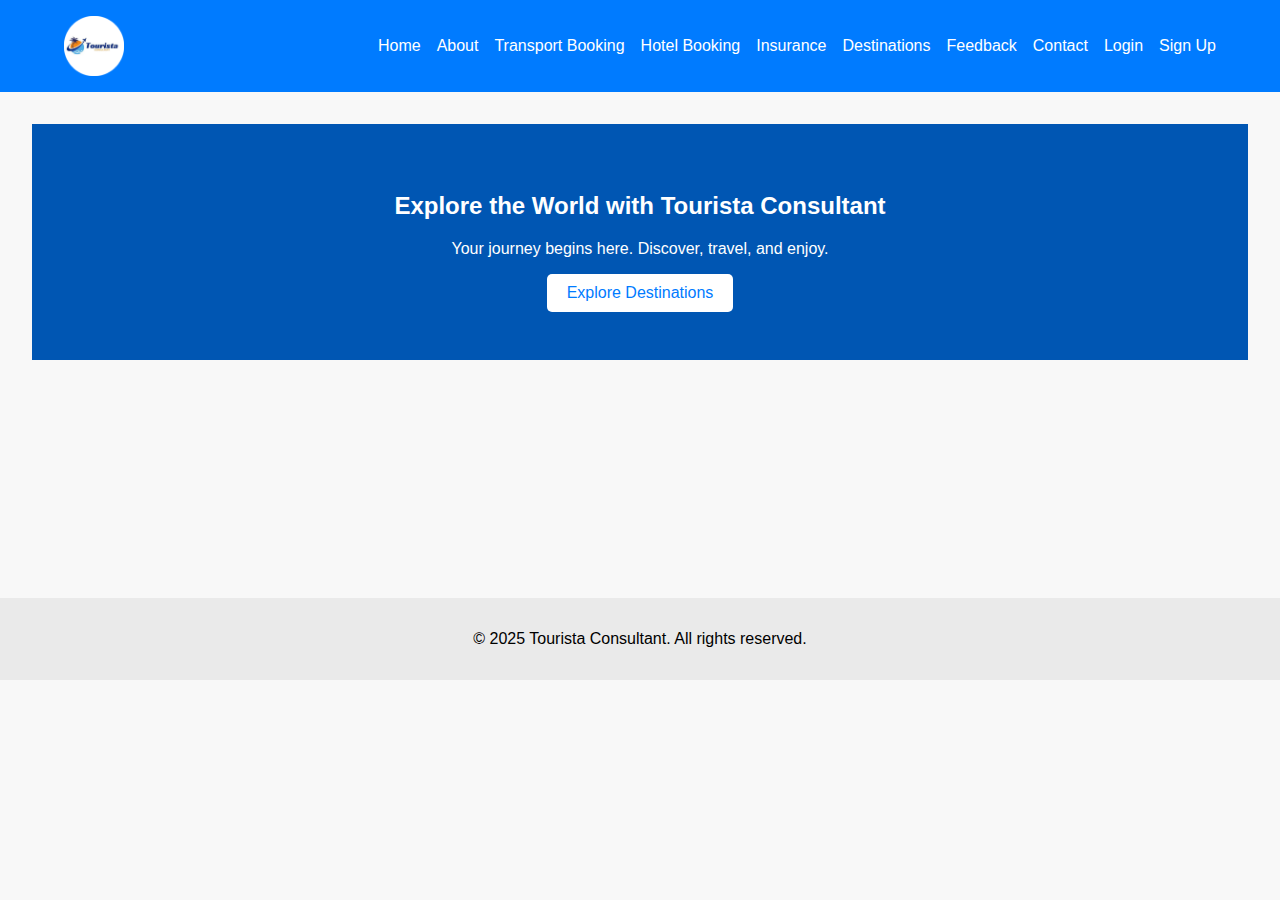
<file: index.html>
<!DOCTYPE html>
<html lang="en">
<head>
  <meta charset="UTF-8">
  <title>Tourista Consultant - Home</title>
  <link rel="stylesheet" href="css/style.css">
</head>
<body>
<header>
  <div class="header-container">
    <img src="image/logo.png">
    
    <nav>
      <ul>
        <li><a href="index.html">Home</a></li>
        <li><a href="about.html">About</a></li>
        <li><a href="destinations.html">Transport Booking</a></li>
        <li><a href="hotel.html">Hotel Booking</a></li>
        <li><a href="insurance.html">Insurance</a></li>
        <li><a href="destinations1.html">Destinations</a></li>
        <li><a href="feedback.html">Feedback</a></li>
        <li><a href="contact.html">Contact</a></li>
        <li><a href="login.html">Login</a></li>
        <li><a href="signup.html">Sign Up</a></li>
      </ul>
    </nav>
  </div>
</header>


  <main>
    <section class="hero">
      <h2>Explore the World with Tourista Consultant</h2>
      <p>Your journey begins here. Discover, travel, and enjoy.</p>
      <a href="destinations1.html" class="btn">Explore Destinations</a>
    </section>
  </main>

  <footer>
    <p>&copy; 2025 Tourista Consultant. All rights reserved.</p>
  </footer>
</body>
</html>
</file>
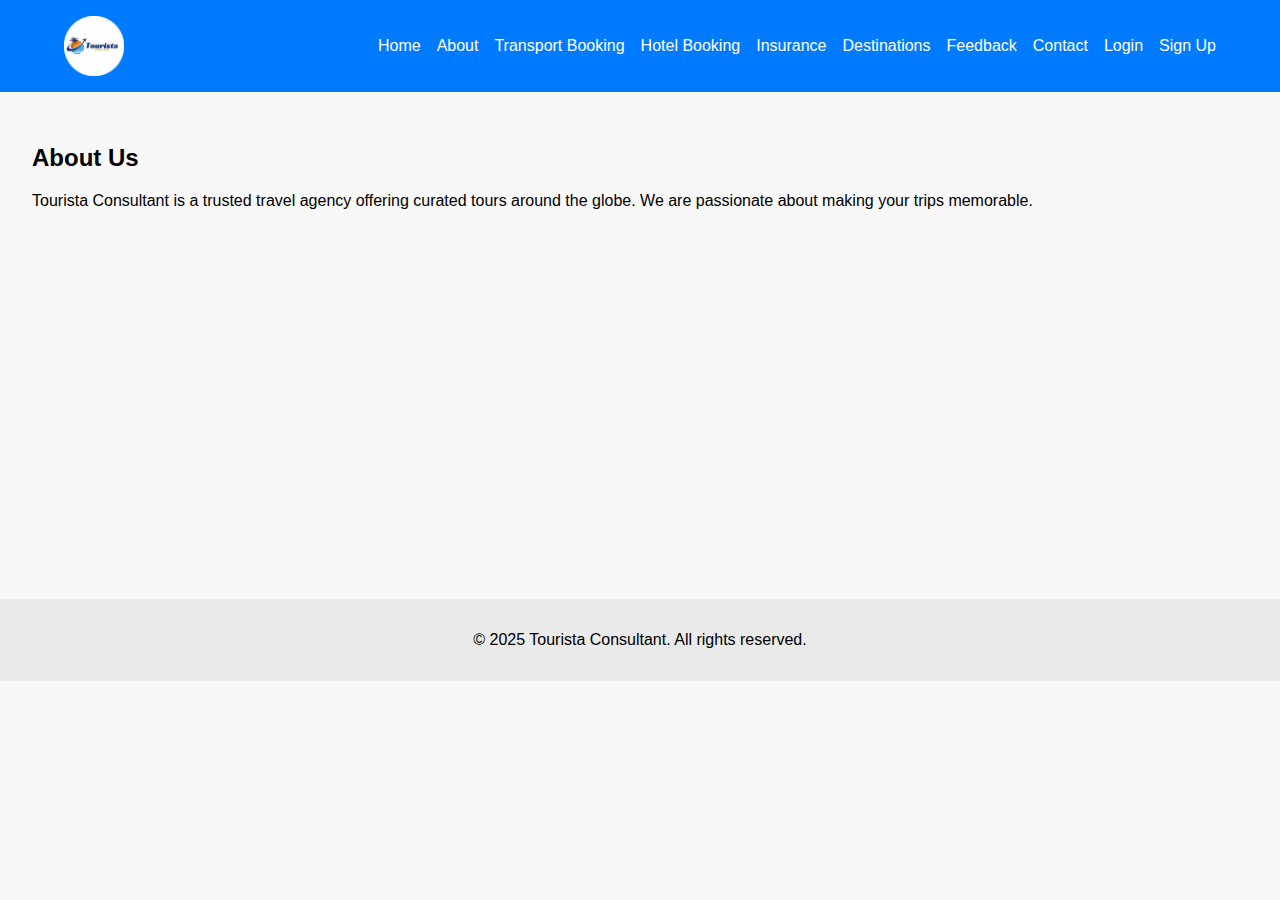
<file: about.html>
<!DOCTYPE html>
<html lang="en">
<head>
  <meta charset="UTF-8">
  <title>About Us</title>
  <link rel="stylesheet" href="css/style.css">
</head>
<body>
  <!-- Use same header as index.html -->
<header>
  <div class="header-container">
    <img src="image/logo.png">
    
    <nav>
      <ul>
        <li><a href="index.html">Home</a></li>
        <li><a href="about.html">About</a></li>
        <li><a href="destinations.html">Transport Booking</a></li>
        <li><a href="hotel.html">Hotel Booking</a></li>
        <li><a href="insurance.html">Insurance</a></li>
        <li><a href="destinations1.html">Destinations</a></li>
        <li><a href="feedback.html">Feedback</a></li>
        <li><a href="contact.html">Contact</a></li>
        <li><a href="login.html">Login</a></li>
        <li><a href="signup.html">Sign Up</a></li>
      </ul>
    </nav>
  </div>
</header>

  <main>
    <h2>About Us</h2>
    <p>Tourista Consultant is a trusted travel agency offering curated tours around the globe. We are passionate about making your trips memorable.</p>
  </main>
  <footer class="ftr1">
    <p>&copy; 2025 Tourista Consultant. All rights reserved.</p>
  </footer>
</body>
</html>
</file>
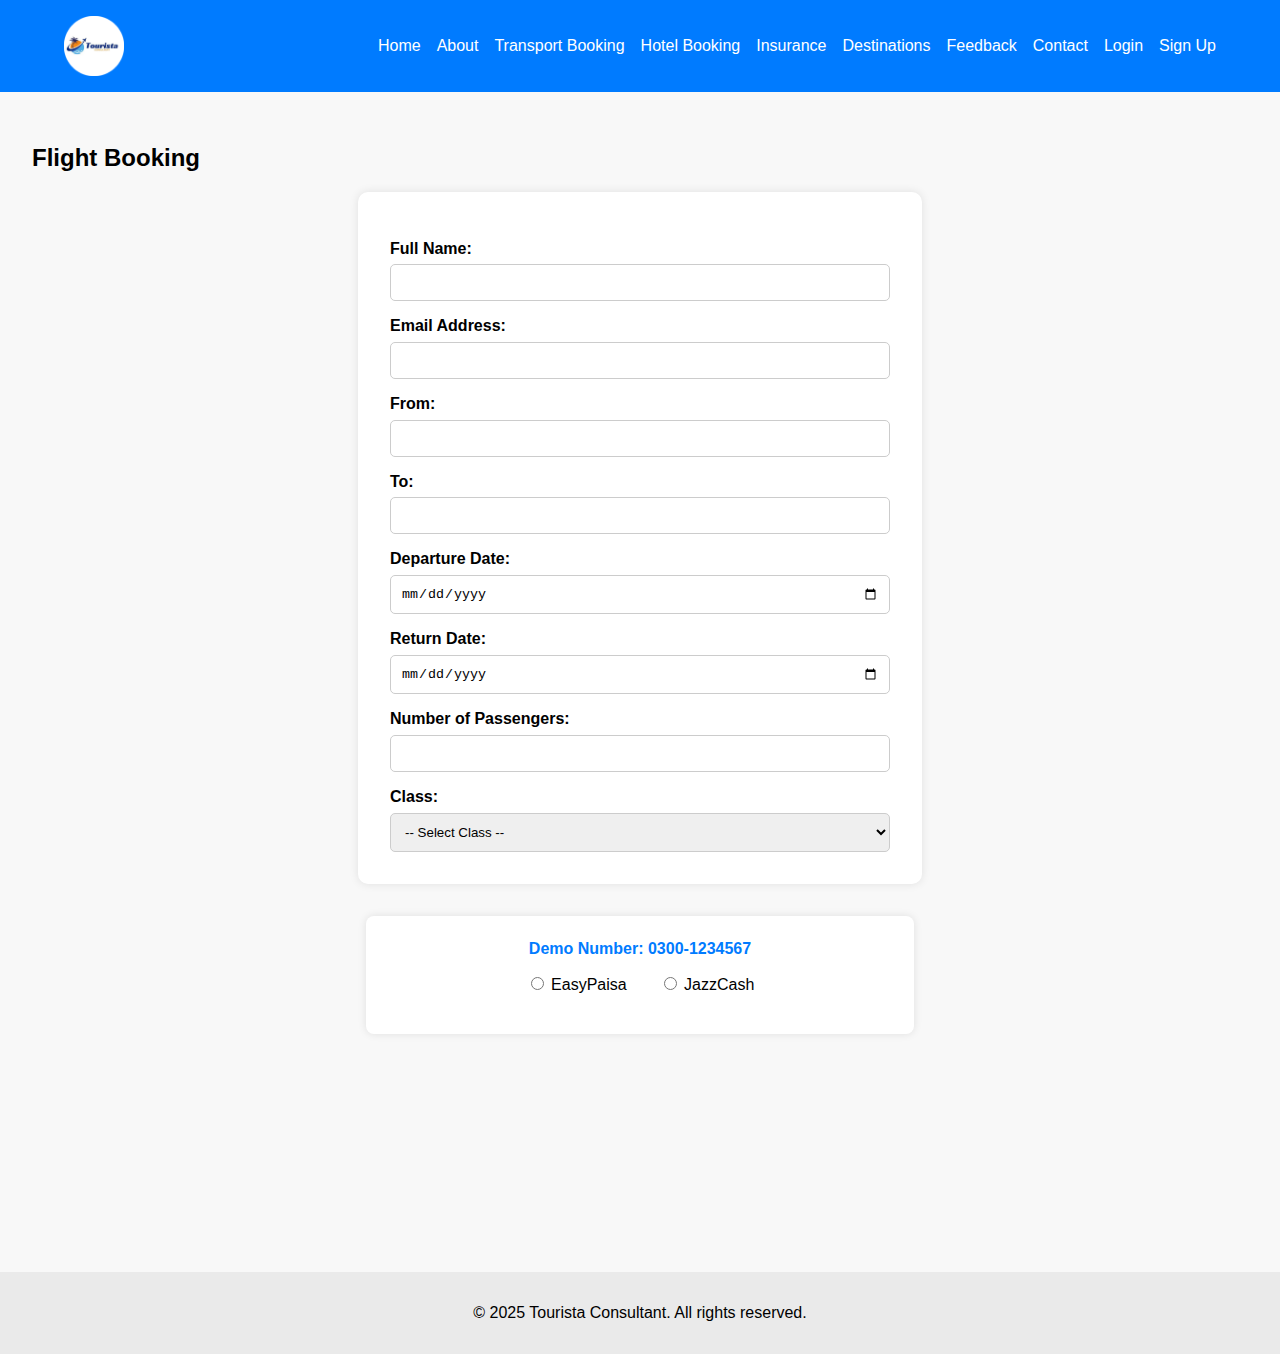
<file: booking.html>
<!DOCTYPE html>
<html lang="en">
<head>
  <meta charset="UTF-8">
  <title>Flight Booking</title>
  <link rel="stylesheet" href="css/style.css">
  <style>
    .payment-section {
      margin-top: 2em;
      padding: 1.5em;
      background: #fff;
      border-radius: 8px;
      box-shadow: 0 0 8px rgba(0, 0, 0, 0.1);
      max-width: 500px;
      margin-left: auto;
      margin-right: auto;
    }

    .payment-options {
      display: flex;
      gap: 2em;
      justify-content: center;
      margin-bottom: 1em;
    }

    .payment-form {
      display: none;
      margin-top: 1em;
    }

    /* Show payment form based on radio button */
    #easypaisa:checked ~ .forms .easypaisa-form,
    #jazzcash:checked ~ .forms .jazzcash-form {
      display: block;
    }

    .demo-number {
      text-align: center;
      font-weight: bold;
      color: #007BFF;
      margin-bottom: 1em;
    }

    .payment-form input {
      margin-bottom: 1em;
    }

    .payment-label {
      cursor: pointer;
    }
  </style>
</head>
<body>
<header>
  <div class="header-container">
    <img src="image/logo.png">
    
    <nav>
      <ul>
        <li><a href="index.html">Home</a></li>
        <li><a href="about.html">About</a></li>
        <li><a href="destinations.html">Transport Booking</a></li>
        <li><a href="hotel.html">Hotel Booking</a></li>
        <li><a href="insurance.html">Insurance</a></li>
        <li><a href="destinations1.html">Destinations</a></li>
        <li><a href="feedback.html">Feedback</a></li>
        <li><a href="contact.html">Contact</a></li>
        <li><a href="login.html">Login</a></li>
        <li><a href="signup.html">Sign Up</a></li>
      </ul>
    </nav>
  </div>
</header>

  <main>
    <h2>Flight Booking</h2>
    <form class="flight-booking-form">
      <label for="fullName">Full Name:</label>
      <input type="text" id="fullName" name="fullName" required>

      <label for="email">Email Address:</label>
      <input type="email" id="email" name="email" required>

      <label for="from">From:</label>
      <input type="text" id="from" name="from" required>

      <label for="to">To:</label>
      <input type="text" id="to" name="to" required>

      <label for="departureDate">Departure Date:</label>
      <input type="date" id="departureDate" name="departureDate" required>

      <label for="returnDate">Return Date:</label>
      <input type="date" id="returnDate" name="returnDate">

      <label for="passengers">Number of Passengers:</label>
      <input type="number" id="passengers" name="passengers" min="1" required>

      <label for="class">Class:</label>
      <select id="class" name="class" required>
        <option value="">-- Select Class --</option>
        <option value="economy">Economy</option>
        <option value="business">Business</option>
        <option value="first">First Class</option>
      </select>
    </form>

    <!-- Payment Section -->
    <div class="payment-section">
      <div class="demo-number">Demo Number: 0300-1234567</div>

      <div class="payment-options">
        <label class="payment-label">
          <input type="radio" name="payment" id="easypaisa"> EasyPaisa
        </label>
        <label class="payment-label">
          <input type="radio" name="payment" id="jazzcash"> JazzCash
        </label>
      </div>

      <div class="forms">
        <div class="payment-form easypaisa-form">
          <h3>EasyPaisa Payment</h3>
          <form>
            <label for="easyName">Account Holder Name:</label>
            <input type="text" id="easyName" name="easyName" required>

            <label for="easyNumber">EasyPaisa Number:</label>
            <input type="tel" id="easyNumber" name="easyNumber" required>

            <label for="easyAmount">Amount:</label>
            <input type="number" id="easyAmount" name="easyAmount" required>
          </form>
        </div>

        <div class="payment-form jazzcash-form">
          <h3>JazzCash Payment</h3>
          <form>
            <label for="jazzName">Account Holder Name:</label>
            <input type="text" id="jazzName" name="jazzName" required>

            <label for="jazzNumber">JazzCash Number:</label>
            <input type="tel" id="jazzNumber" name="jazzNumber" required>

            <label for="jazzAmount">Amount:</label>
            <input type="number" id="jazzAmount" name="jazzAmount" required>
          </form>
        </div>
      </div>
    </div>
  </main>

  <footer>
    <p>&copy; 2025 Tourista Consultant. All rights reserved.</p>
  </footer>
</body>
</html>
</file>
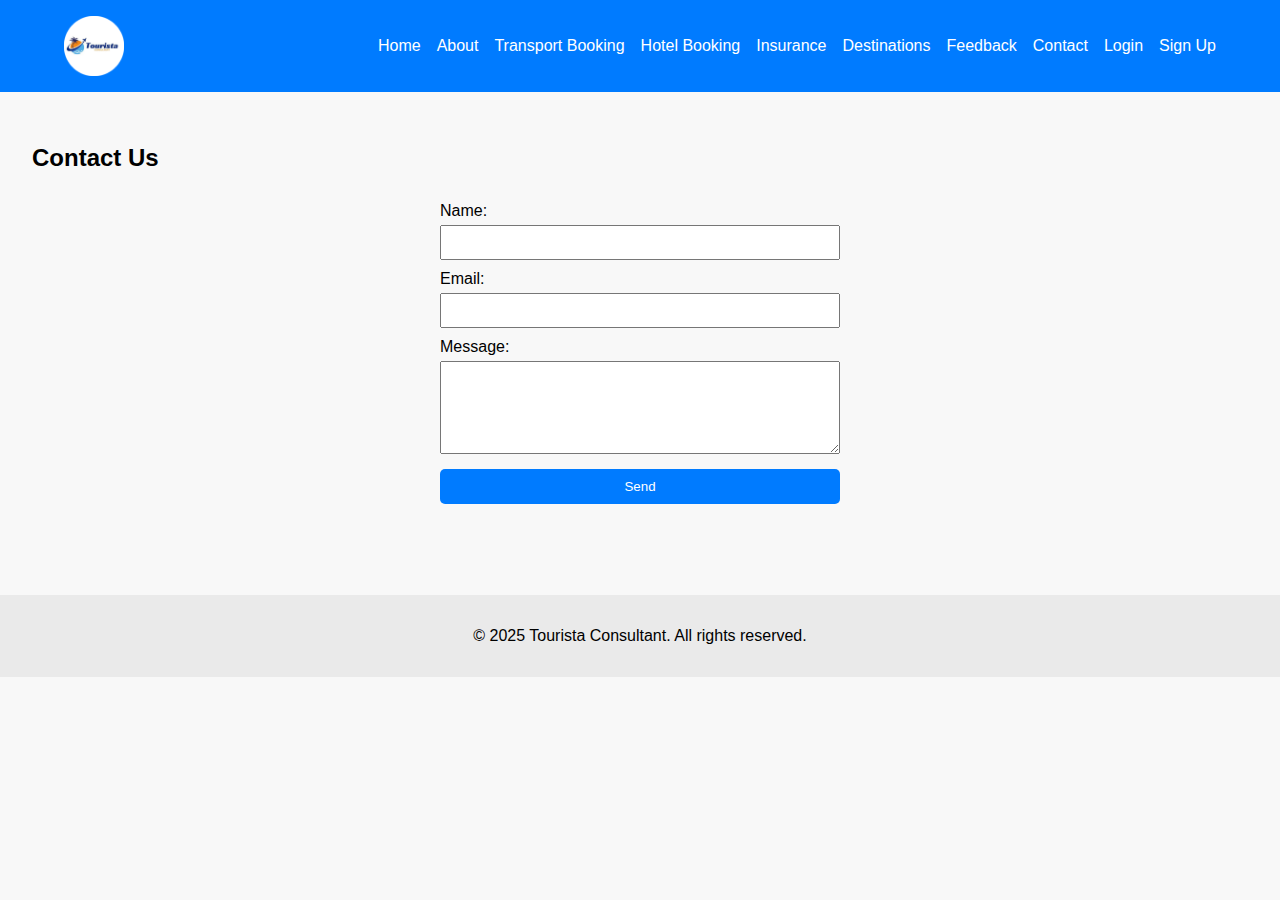
<file: contact.html>
<!DOCTYPE html>
<html lang="en">
<head>
  <meta charset="UTF-8">
  <title>Contact Us</title>
  <link rel="stylesheet" href="css/style.css">
</head>
<body>
<header>
  <div class="header-container">
    <img src="image/logo.png">
    
    <nav>
      <ul>
        <li><a href="index.html">Home</a></li>
        <li><a href="about.html">About</a></li>
        <li><a href="destinations.html">Transport Booking</a></li>
        <li><a href="hotel.html">Hotel Booking</a></li>
        <li><a href="insurance.html">Insurance</a></li>
        <li><a href="destinations1.html">Destinations</a></li>
        <li><a href="feedback.html">Feedback</a></li>
        <li><a href="contact.html">Contact</a></li>
        <li><a href="login.html">Login</a></li>
        <li><a href="signup.html">Sign Up</a></li>
      </ul>
    </nav>
  </div>
</header>

  <main>
    <h2>Contact Us</h2>
    <form>
      <label>Name:</label>
      <input type="text" name="name" required>

      <label>Email:</label>
      <input type="email" name="email" required>

      <label>Message:</label>
      <textarea name="message" rows="5" required></textarea>

      <button type="submit">Send</button>
    </form>
  </main>
   <footer class="ftr6">
    <p>&copy; 2025 Tourista Consultant. All rights reserved.</p>
  </footer>
</body>
</html>
</file>
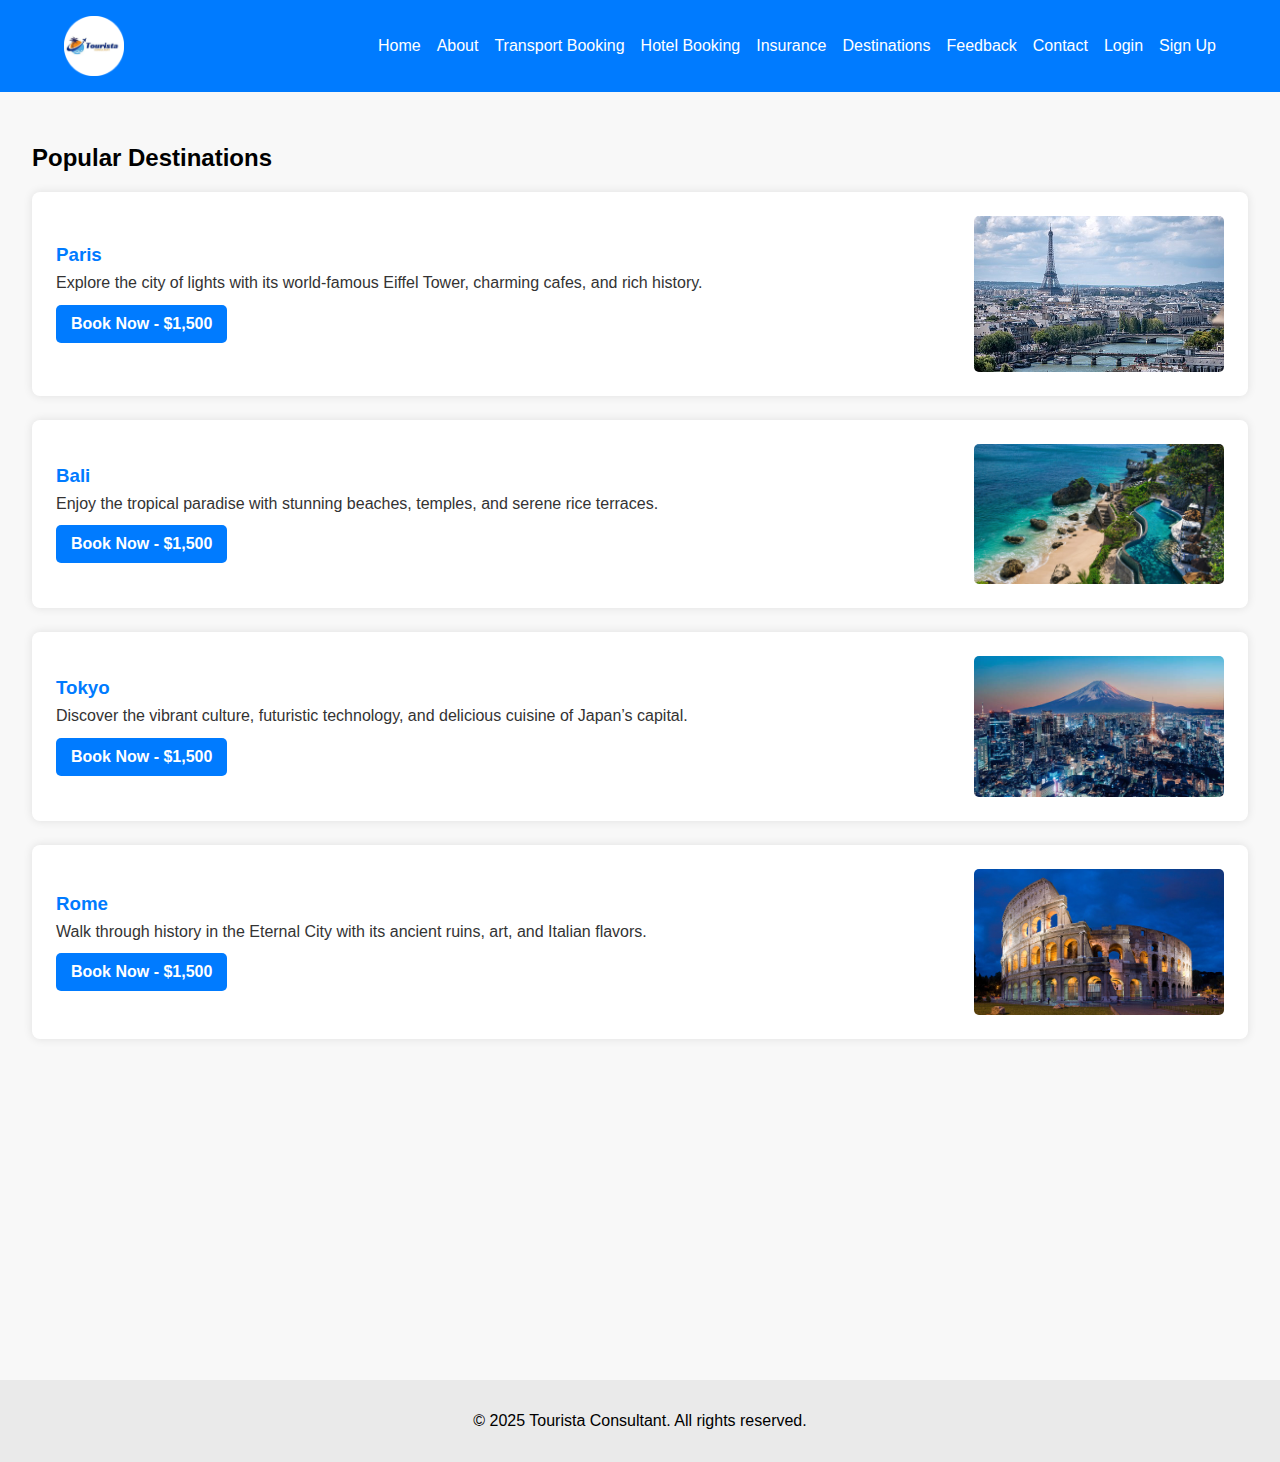
<file: destinations.html>
<!DOCTYPE html>
<html lang="en">
<head>
  <meta charset="UTF-8">
  <title>Destinations</title>
  <link rel="stylesheet" href="css/style.css">
  <style>
    .destination {
      display: flex;
      align-items: center;
      justify-content: space-between;
      background-color: #ffffff;
      padding: 1.5em;
      margin-bottom: 1.5em;
      border-radius: 8px;
      box-shadow: 0 0 10px rgba(0,0,0,0.1);
    }

    .destination img {
      width: 250px;
      height: auto;
      border-radius: 5px;
    }

    .destination-text {
      flex: 1;
      margin-right: 1.5em;
    }

    .destination-text h3 {
      margin-bottom: 0.3em;
      color: #007BFF;
    }

    .btn-price {
      margin-top: 0.8em;
      background-color: #007BFF;
      color: white;
      padding: 10px 15px;
      border: none;
      border-radius: 5px;
      text-decoration: none;
      display: inline-block;
      font-weight: bold;
    }

    .btn-price:hover {
      background-color: #0056b3;
      cursor: pointer;
    }
  </style>
</head>
<body>
<header>
  <div class="header-container">
    <img src="image/logo.png">
    
    <nav>
      <ul>
        <li><a href="index.html">Home</a></li>
        <li><a href="about.html">About</a></li>
        <li><a href="destinations.html">Transport Booking</a></li>
        <li><a href="hotel.html">Hotel Booking</a></li>
        <li><a href="insurance.html">Insurance</a></li>
        <li><a href="destinations1.html">Destinations</a></li>
        <li><a href="feedback.html">Feedback</a></li>
        <li><a href="contact.html">Contact</a></li>
        <li><a href="login.html">Login</a></li>
        <li><a href="signup.html">Sign Up</a></li>
      </ul>
    </nav>
  </div>
</header>

<main>
  <h2>Popular Destinations</h2>

  <div class="destination">
    <div class="destination-text">
      <h3>Paris</h3>
      <p>Explore the city of lights with its world-famous Eiffel Tower, charming cafes, and rich history.</p>
      <a href="booking.html" class="btn-price">Book Now - $1,500</a>

    </div>
    <img src="image/paris.jpg" alt="Paris">
  </div>

  <div class="destination">
    <div class="destination-text">
      <h3>Bali</h3>
      <p>Enjoy the tropical paradise with stunning beaches, temples, and serene rice terraces.</p>
      <a href="booking.html" class="btn-price">Book Now - $1,500</a>

    </div>
    <img src="image/bali.jpg" alt="Bali">
  </div>

  <div class="destination">
    <div class="destination-text">
      <h3>Tokyo</h3>
      <p>Discover the vibrant culture, futuristic technology, and delicious cuisine of Japan’s capital.</p>
      <a href="booking.html" class="btn-price">Book Now - $1,500</a>

    </div>
    <img src="image/Tokyo.jpg" alt="Tokyo">
  </div>

  <div class="destination">
    <div class="destination-text">
      <h3>Rome</h3>
      <p>Walk through history in the Eternal City with its ancient ruins, art, and Italian flavors.</p>
      <a href="booking.html" class="btn-price">Book Now - $1,500</a>

    </div>
    <img src="image/Rome.jpg" alt="Rome">
  </div>
</main>

<footer class="ftr2">
  <p>&copy; 2025 Tourista Consultant. All rights reserved.</p>
</footer>
</body>
</html>
</file>
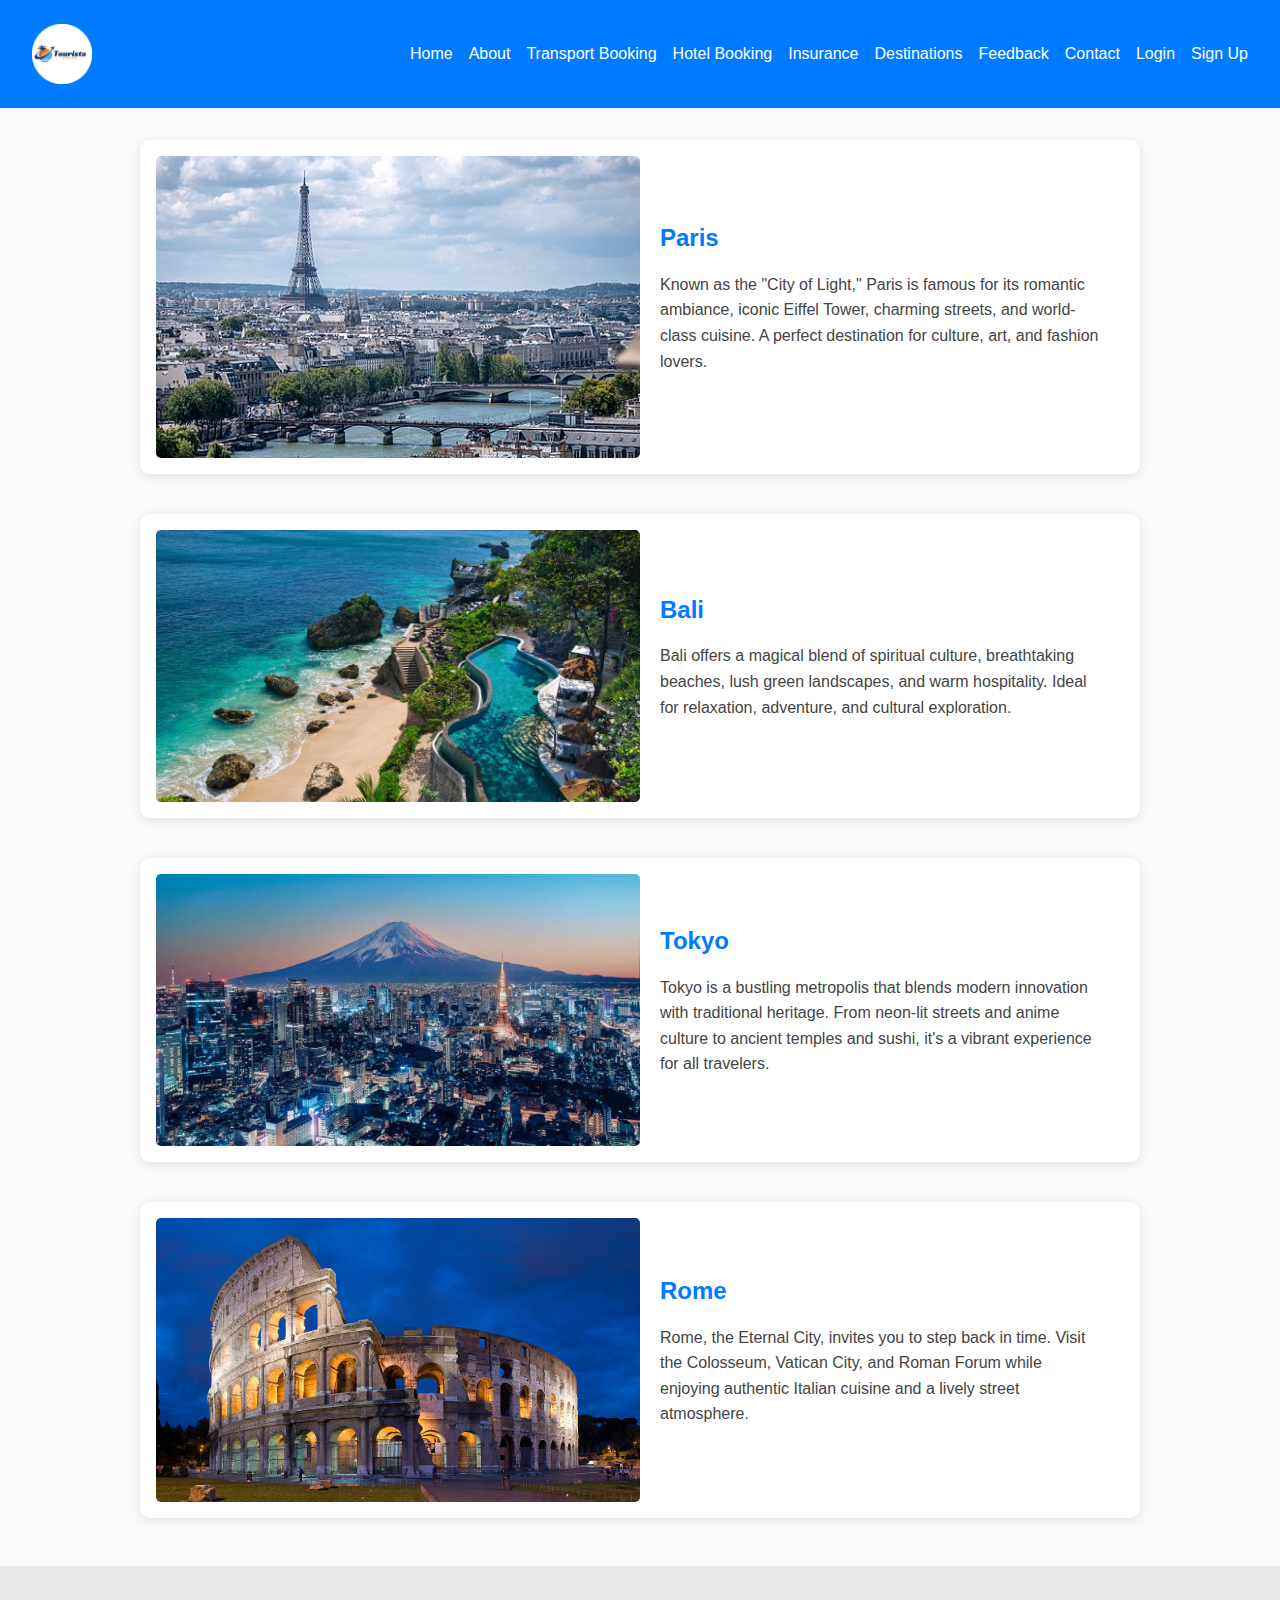
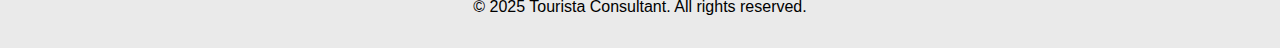
<file: destinations1.html>
<!DOCTYPE html>
<html lang="en">
<head>
  <meta charset="UTF-8">
  <title>Top Destinations</title>
  <link rel="stylesheet" href="css/style.css">
  <style>
    body {
      margin: 0;
      font-family: Arial, sans-serif;
      background-color: #f9f9f9;
    }

    header {
      background-color: #007BFF;
      color: white;
      text-align: center;
      padding: 1.5em 0;
    }

    main {
      max-width: 1000px;
      margin: 2em auto;
      padding: 0 1em;
    }

    .destination {
      display: flex;
      flex-direction: row;
      align-items: center;
      margin-bottom: 40px;
      background-color: #fff;
      border-radius: 10px;
      box-shadow: 0 2px 10px rgba(0,0,0,0.1);
      overflow: hidden;
    }

    .destination img {
      width: 50%;
      height: auto;
    }

    .destination-info {
      padding: 20px;
      width: 50%;
    }

    .destination-info h2 {
      color: #007BFF;
      margin-top: 0;
    }

    .destination-info p {
      color: #444;
      line-height: 1.6;
    }

    footer {
      text-align: center;
      padding: 1em;
      background-color: #eaeaea;
      margin-top: 3em;
    }

    @media (max-width: 768px) {
      .destination {
        flex-direction: column;
      }

      .destination img,
      .destination-info {
        width: 100%;
      }
    }
  </style>
</head>
<body>

  <header>
  <div class="header-container">
    <img src="image/logo.png">
    
    <nav>
      <ul>
        <li><a href="index.html">Home</a></li>
        <li><a href="about.html">About</a></li>
        <li><a href="destinations.html">Transport Booking</a></li>
        <li><a href="hotel.html">Hotel Booking</a></li>
        <li><a href="insurance.html">Insurance</a></li>
        <li><a href="destinations1.html">Destinations</a></li>
        <li><a href="feedback.html">Feedback</a></li>
        <li><a href="contact.html">Contact</a></li>
        <li><a href="login.html">Login</a></li>
        <li><a href="signup.html">Sign Up</a></li>
      </ul>
    </nav>
  </div>
</header>

  <main>
    <div class="destination">
      <img src="image/paris.jpg" alt="Paris">
      <div class="destination-info">
        <h2>Paris</h2>
        <p>Known as the "City of Light," Paris is famous for its romantic ambiance, iconic Eiffel Tower, charming streets, and world-class cuisine. A perfect destination for culture, art, and fashion lovers.</p>
      </div>
    </div>

    <div class="destination">
      <img src="image/bali.jpg" alt="Bali">
      <div class="destination-info">
        <h2>Bali</h2>
        <p>Bali offers a magical blend of spiritual culture, breathtaking beaches, lush green landscapes, and warm hospitality. Ideal for relaxation, adventure, and cultural exploration.</p>
      </div>
    </div>

    <div class="destination">
      <img src="image/Tokyo.jpg" alt="Tokyo">
      <div class="destination-info">
        <h2>Tokyo</h2>
        <p>Tokyo is a bustling metropolis that blends modern innovation with traditional heritage. From neon-lit streets and anime culture to ancient temples and sushi, it's a vibrant experience for all travelers.</p>
      </div>
    </div>

    <div class="destination">
      <img src="image/Rome.jpg" alt="Rome">
      <div class="destination-info">
        <h2>Rome</h2>
        <p>Rome, the Eternal City, invites you to step back in time. Visit the Colosseum, Vatican City, and Roman Forum while enjoying authentic Italian cuisine and a lively street atmosphere.</p>
      </div>
    </div>
  </main>

  <footer>
    <p>&copy; 2025 Tourista Consultant. All rights reserved.</p>
  </footer>

</body>
</html>
</file>
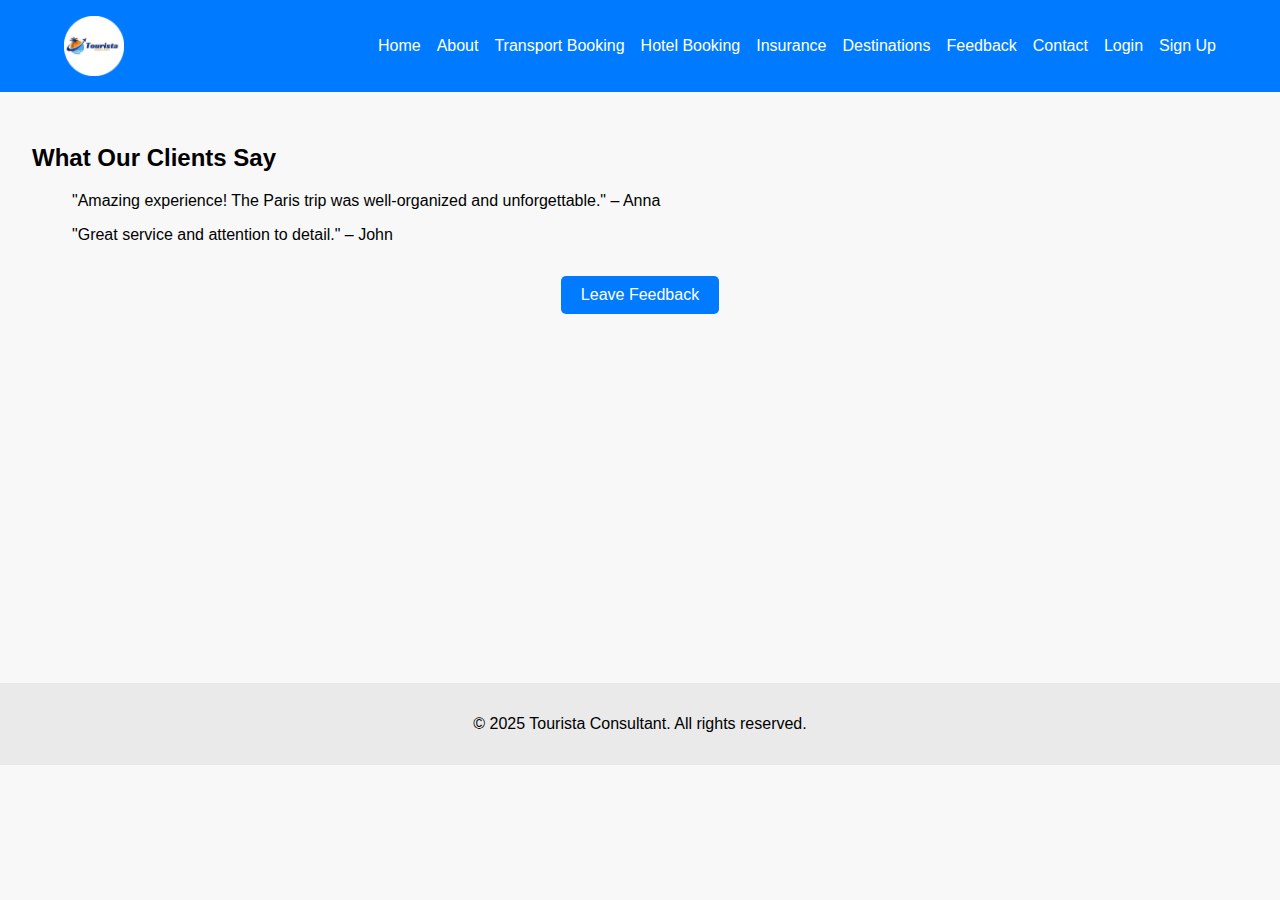
<file: feedback.html>
<!DOCTYPE html>
<html lang="en">
<head>
  <meta charset="UTF-8">
  <title>Testimonials</title>
  <link rel="stylesheet" href="css/style.css">
  <style>
    /* Popup overlay */
    .popup {
      position: fixed;
      top: 0;
      left: 0;
      width: 100%;
      height: 100%;
      background: rgba(0,0,0,0.6);
      display: none;
      justify-content: center;
      align-items: center;
      z-index: 999;
    }

    .popup:target {
      display: flex;
    }

    /* Popup content */
    .popup-content {
      background: #fff;
      padding: 2em;
      border-radius: 10px;
      max-width: 400px;
      width: 90%;
      position: relative;
    }

    .popup-content h3 {
      margin-top: 0;
      color: #007BFF;
    }

    .popup-content form {
      display: flex;
      flex-direction: column;
    }

    .popup-content input,
    .popup-content textarea {
      margin: 10px 0;
      padding: 10px;
      border: 1px solid #ccc;
      border-radius: 5px;
    }

    .popup-content button {
      background: #007BFF;
      color: white;
      padding: 10px;
      border: none;
      border-radius: 5px;
      cursor: pointer;
    }

    .close-btn {
      position: absolute;
      top: 10px;
      right: 15px;
      text-decoration: none;
      font-size: 20px;
      color: #333;
    }

    .feedback-btn {
      margin: 2em auto;
      display: block;
      text-align: center;
      padding: 10px 20px;
      background-color: #007BFF;
      color: white;
      text-decoration: none;
      border-radius: 5px;
      width: fit-content;
    }
  </style>
</head>
<body>

<header>
  <div class="header-container">
    <img src="image/logo.png" alt="Logo">
    <nav>
      <ul>
        <li><a href="index.html">Home</a></li>
        <li><a href="about.html">About</a></li>
        <li><a href="destinations.html">Transport Booking</a></li>
        <li><a href="hotel.html">Hotel Booking</a></li>
        <li><a href="insurance.html">Insurance</a></li>
        <li><a href="destinations1.html">Destinations</a></li>
        <li><a href="feedback.html">Feedback</a></li>
        <li><a href="contact.html">Contact</a></li>
        <li><a href="login.html">Login</a></li>
        <li><a href="signup.html">Sign Up</a></li>
      </ul>
    </nav>
  </div>
</header>

<main>
  <h2>What Our Clients Say</h2>
  <blockquote>"Amazing experience! The Paris trip was well-organized and unforgettable." – Anna</blockquote>
  <blockquote>"Great service and attention to detail." – John</blockquote>

  <!-- Feedback Button -->
  <a href="#feedback-popup" class="feedback-btn">Leave Feedback</a>
</main>

<!-- Popup Form -->
<div id="feedback-popup" class="popup">
  <div class="popup-content">
    <a href="#" class="close-btn">&times;</a>
    <h3>Leave Your Feedback</h3>
    <form action="#">
      <input type="text" placeholder="Your Name" required>
      <input type="email" placeholder="Your Email" required>
      <textarea rows="4" placeholder="Your Feedback" required></textarea>
      <button type="submit">Submit</button>
    </form>
  </div>
</div>

<footer class="ftr5">
  <p>&copy; 2025 Tourista Consultant. All rights reserved.</p>
</footer>

</body>
</html>
</file>
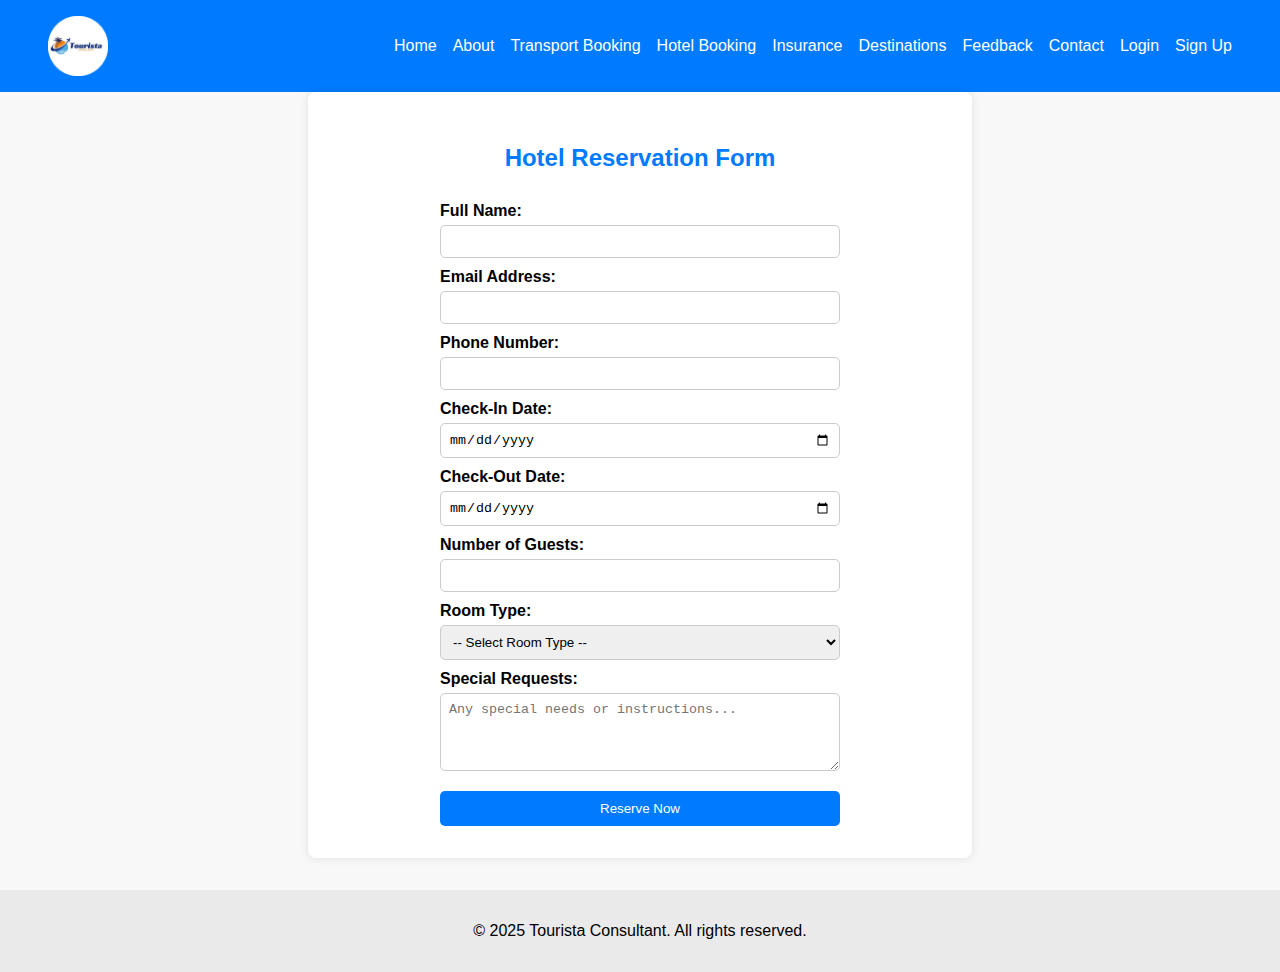
<file: hotel.html>
<!DOCTYPE html>
<html lang="en">
<head>
  <meta charset="UTF-8">
  <title>Hotel Reservations</title>
  <link rel="stylesheet" href="css/style.css">
  <style>
    body {
      font-family: Arial, sans-serif;
      background-color: #f8f8f8;
      margin: 0;
      padding: 0;
    }

    header {
      background-color: #007BFF;
      padding: 1em;
      color: white;
      text-align: center;
    }

    nav ul {
      list-style: none;
      display: flex;
      justify-content: center;
      gap: 1em;
      padding: 0;
      margin: 0;
    }

    nav a {
      color: white;
      text-decoration: none;
    }

    main {
      padding: 2em;
      max-width: 600px;
      margin: auto;
      background: white;
      border-radius: 8px;
      box-shadow: 0 0 10px rgba(0, 0, 0, 0.1);
    }

    h2 {
      text-align: center;
      color: #007BFF;
    }

    form {
      display: flex;
      flex-direction: column;
    }

    label {
      margin-top: 15px;
      font-weight: bold;
    }

    input, select, textarea {
      padding: 10px;
      margin-top: 5px;
      border: 1px solid #ccc;
      border-radius: 5px;
    }

    button {
      margin-top: 20px;
      padding: 10px;
      background-color: #007BFF;
      color: white;
      border: none;
      border-radius: 5px;
      cursor: pointer;
    }

    footer {
      text-align: center;
      padding: 1em;
      background: #eaeaea;
      margin-top: 2em;
    }
  </style>
</head>
<body>
 <header>
  <div class="header-container">
    <img src="image/logo.png">
    
    <nav>
      <ul>
        <li><a href="index.html">Home</a></li>
        <li><a href="about.html">About</a></li>
        <li><a href="destinations.html">Transport Booking</a></li>
        <li><a href="hotel.html">Hotel Booking</a></li>
        <li><a href="insurance.html">Insurance</a></li>
        <li><a href="destinations1.html">Destinations</a></li>
        <li><a href="feedback.html">Feedback</a></li>
        <li><a href="contact.html">Contact</a></li>
        <li><a href="login.html">Login</a></li>
        <li><a href="signup.html">Sign Up</a></li>
      </ul>
    </nav>
  </div>
</header>

  <main>
    <h2>Hotel Reservation Form</h2>
    <form>
      <label for="guestName">Full Name:</label>
      <input type="text" id="guestName" name="guestName" required>

      <label for="email">Email Address:</label>
      <input type="email" id="email" name="email" required>

      <label for="phone">Phone Number:</label>
      <input type="tel" id="phone" name="phone" required>

      <label for="checkin">Check-In Date:</label>
      <input type="date" id="checkin" name="checkin" required>

      <label for="checkout">Check-Out Date:</label>
      <input type="date" id="checkout" name="checkout" required>

      <label for="guests">Number of Guests:</label>
      <input type="number" id="guests" name="guests" min="1" required>

      <label for="room">Room Type:</label>
      <select id="room" name="room" required>
        <option value="">-- Select Room Type --</option>
        <option value="single">Single Room</option>
        <option value="double">Double Room</option>
        <option value="suite">Suite</option>
        <option value="deluxe">Deluxe Room</option>
      </select>

      <label for="requests">Special Requests:</label>
      <textarea id="requests" name="requests" rows="4" placeholder="Any special needs or instructions..."></textarea>

      <button type="submit">Reserve Now</button>
    </form>
  </main>

  <footer>
    <p>&copy; 2025 Tourista Consultant. All rights reserved.</p>
  </footer>
</body>
</html>
</file>
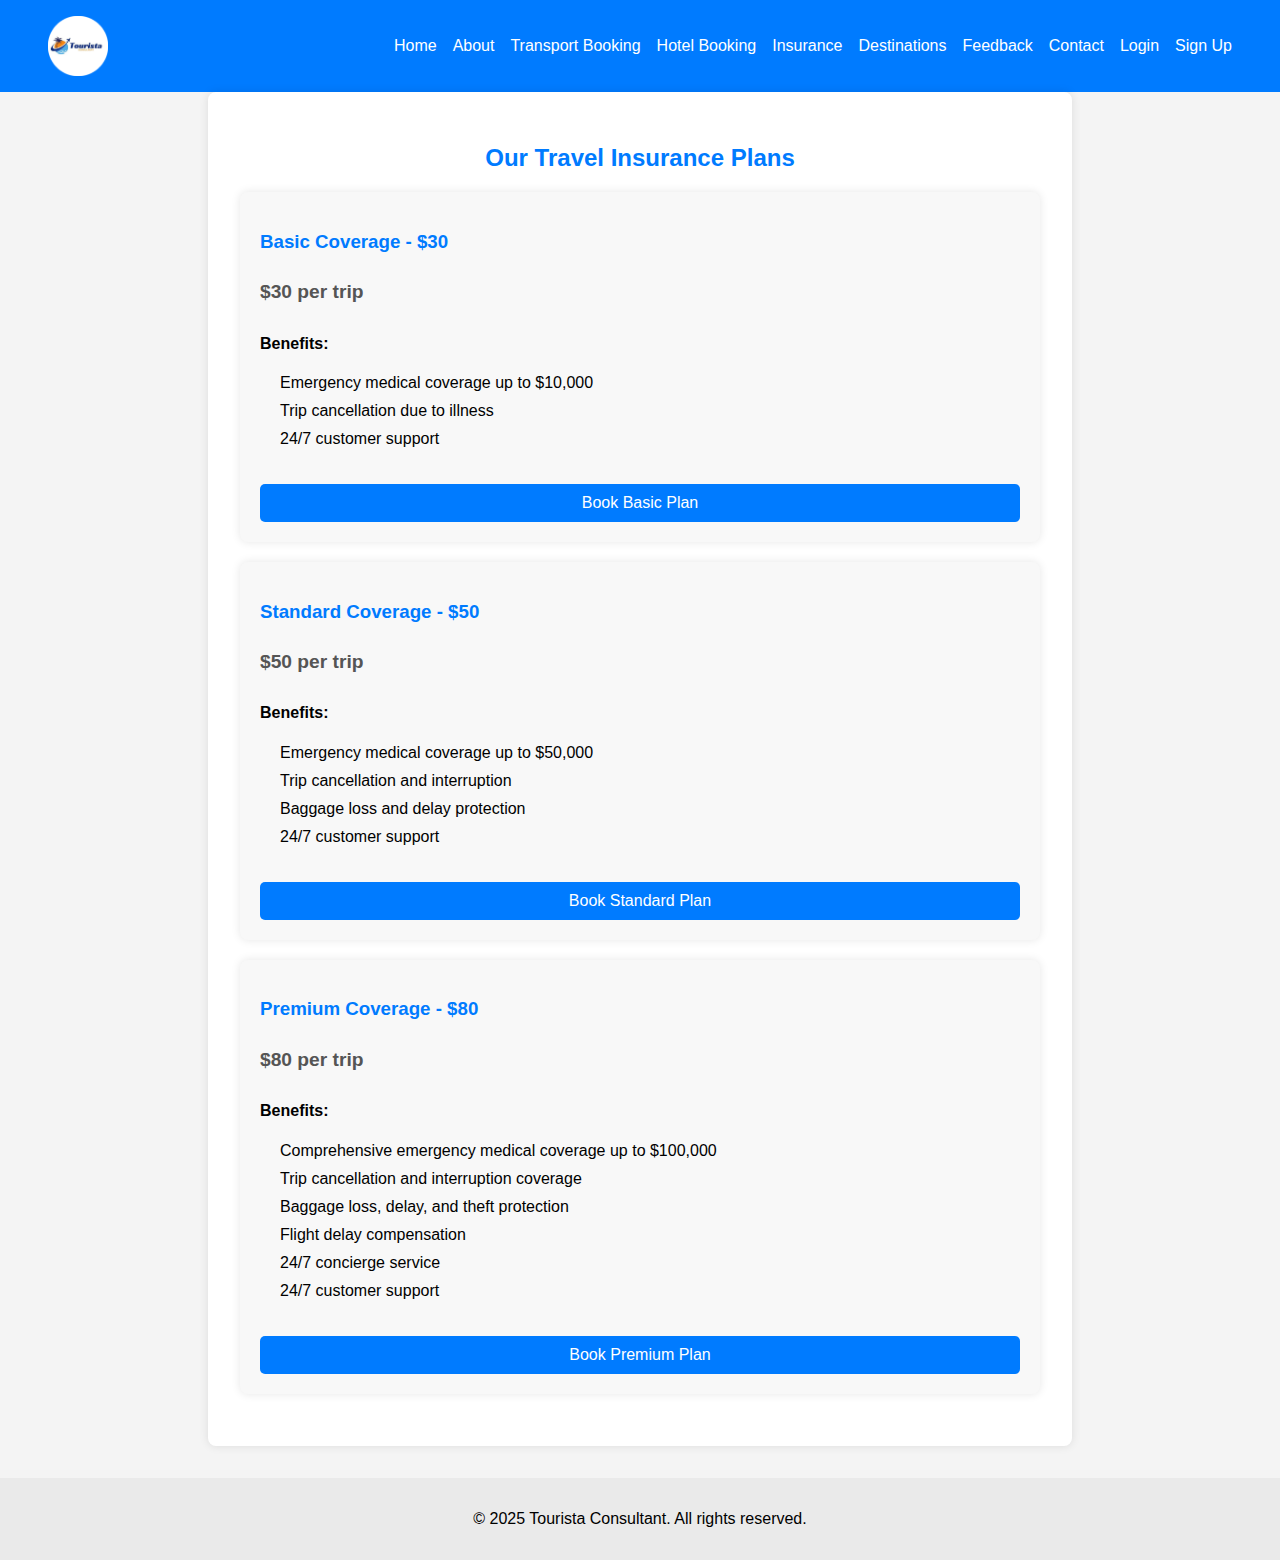
<file: insurance.html>
<!DOCTYPE html>
<html lang="en">
<head>
  <meta charset="UTF-8">
  <title>Travel Insurance</title>
  <link rel="stylesheet" href="css/style.css">
  <style>
    body {
      font-family: Arial, sans-serif;
      background-color: #f4f4f4;
      margin: 0;
      padding: 0;
    }

    header {
      background-color: #007BFF;
      padding: 1em;
      color: white;
      text-align: center;
    }

    nav ul {
      display: flex;
      justify-content: center;
      list-style: none;
      padding: 0;
      margin: 0;
      gap: 1em;
    }

    nav a {
      color: white;
      text-decoration: none;
    }

    main {
      padding: 2em;
      max-width: 800px;
      margin: auto;
      background-color: #fff;
      border-radius: 8px;
      box-shadow: 0 0 10px rgba(0, 0, 0, 0.1);
    }

    h2 {
      text-align: center;
      color: #007BFF;
    }

    .insurance-plan {
      display: flex;
      flex-direction: column;
      margin-bottom: 20px;
      padding: 20px;
      background-color: #f8f8f8;
      border-radius: 8px;
      box-shadow: 0 0 10px rgba(0, 0, 0, 0.1);
    }

    .insurance-plan h3 {
      color: #007BFF;
    }

    .insurance-plan p {
      color: #555;
    }

    .plan-price {
      font-size: 1.2em;
      font-weight: bold;
      color: #007BFF;
      margin: 10px 0;
    }

    .plan-benefits {
      margin-bottom: 20px;
    }

    .benefits-list {
      list-style: none;
      padding-left: 20px;
    }

    .benefits-list li {
      margin-bottom: 10px;
    }

    .btn-book {
      padding: 10px 20px;
      background-color: #007BFF;
      color: white;
      text-decoration: none;
      border-radius: 5px;
      display: inline-block;
      text-align: center;
    }

    .btn-book:hover {
      background-color: #0056b3;
    }

    footer {
      text-align: center;
      padding: 1em;
      background: #eaeaea;
      margin-top: 2em;
    }
  </style>
</head>
<body>
<header>
  <div class="header-container">
    <img src="image/logo.png">
    
    <nav>
      <ul>
        <li><a href="index.html">Home</a></li>
        <li><a href="about.html">About</a></li>
        <li><a href="destinations.html">Transport Booking</a></li>
        <li><a href="hotel.html">Hotel Booking</a></li>
        <li><a href="insurance.html">Insurance</a></li>
        <li><a href="destinations1.html">Destinations</a></li>
        <li><a href="feedback.html">Feedback</a></li>
        <li><a href="contact.html">Contact</a></li>
        <li><a href="login.html">Login</a></li>
        <li><a href="signup.html">Sign Up</a></li>
      </ul>
    </nav>
  </div>
</header>
<main>
  <h2>Our Travel Insurance Plans</h2>

  <!-- Basic Insurance Plan -->
  <div class="insurance-plan">
    <h3>Basic Coverage - $30</h3>
    <p class="plan-price">$30 per trip</p>
    <div class="plan-benefits">
      <h4>Benefits:</h4>
      <ul class="benefits-list">
        <li>Emergency medical coverage up to $10,000</li>
        <li>Trip cancellation due to illness</li>
        <li>24/7 customer support</li>
      </ul>
    </div>
    <a href="booking.html" class="btn-book">Book Basic Plan</a>
  </div>

  <!-- Standard Insurance Plan -->
  <div class="insurance-plan">
    <h3>Standard Coverage - $50</h3>
    <p class="plan-price">$50 per trip</p>
    <div class="plan-benefits">
      <h4>Benefits:</h4>
      <ul class="benefits-list">
        <li>Emergency medical coverage up to $50,000</li>
        <li>Trip cancellation and interruption</li>
        <li>Baggage loss and delay protection</li>
        <li>24/7 customer support</li>
      </ul>
    </div>
    <a href="booking.html" class="btn-book">Book Standard Plan</a>
  </div>

  <!-- Premium Insurance Plan -->
  <div class="insurance-plan">
    <h3>Premium Coverage - $80</h3>
    <p class="plan-price">$80 per trip</p>
    <div class="plan-benefits">
      <h4>Benefits:</h4>
      <ul class="benefits-list">
        <li>Comprehensive emergency medical coverage up to $100,000</li>
        <li>Trip cancellation and interruption coverage</li>
        <li>Baggage loss, delay, and theft protection</li>
        <li>Flight delay compensation</li>
        <li>24/7 concierge service</li>
        <li>24/7 customer support</li>
      </ul>
    </div>
    <a href="booking.html" class="btn-book">Book Premium Plan</a>
  </div>
</main>

<footer>
  <p>&copy; 2025 Tourista Consultant. All rights reserved.</p>
</footer>

</body>
</html>
</file>
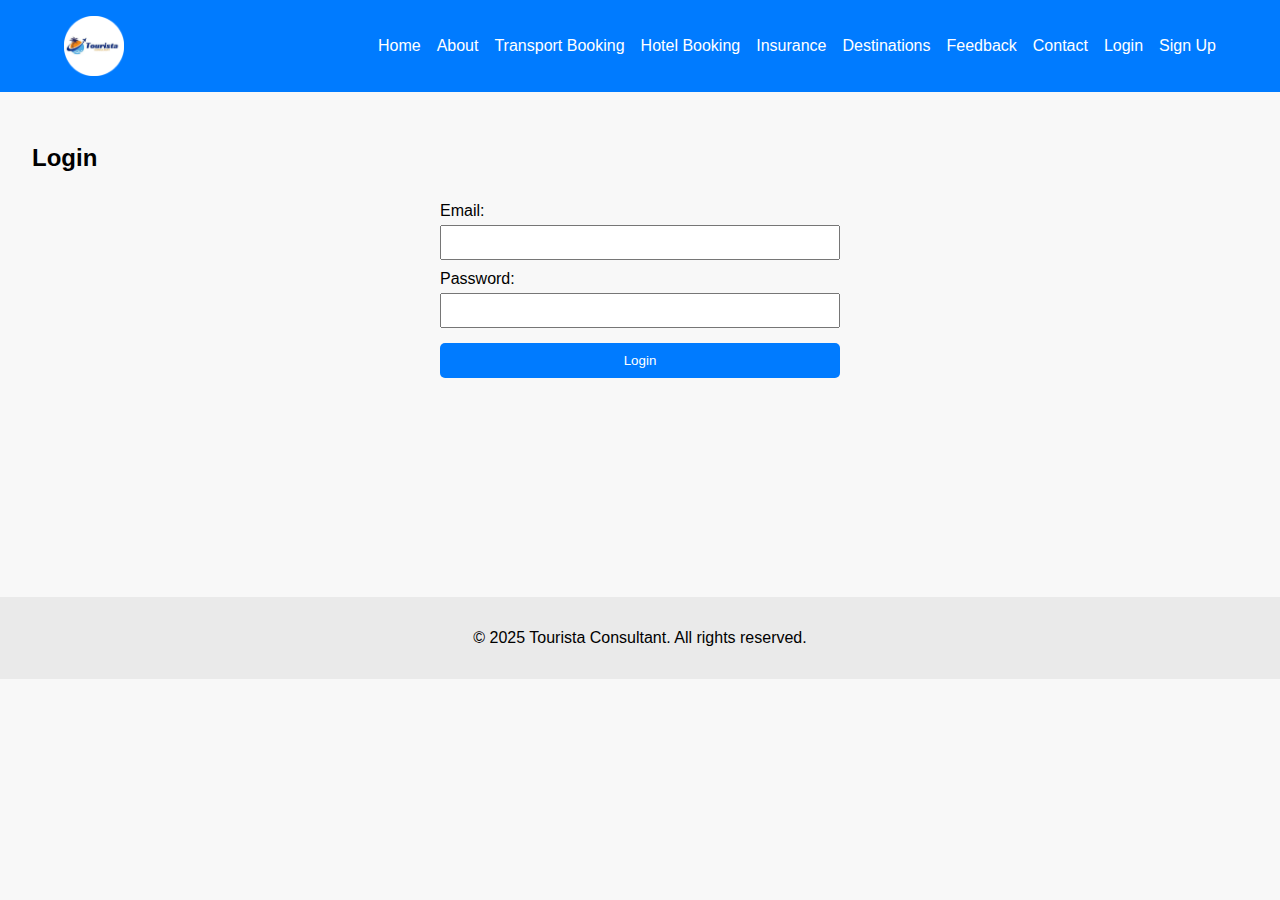
<file: login.html>
<!DOCTYPE html>
<html lang="en">
<head>
  <meta charset="UTF-8">
  <title>Login</title>
  <link rel="stylesheet" href="css/style.css">
</head>
<body>
<header>
  <div class="header-container">
    <img src="image/logo.png">
    
    <nav>
      <ul>
        <li><a href="index.html">Home</a></li>
        <li><a href="about.html">About</a></li>
        <li><a href="destinations.html">Transport Booking</a></li>
        <li><a href="hotel.html">Hotel Booking</a></li>
        <li><a href="insurance.html">Insurance</a></li>
        <li><a href="destinations1.html">Destinations</a></li>
        <li><a href="feedback.html">Feedback</a></li>
        <li><a href="contact.html">Contact</a></li>
        <li><a href="login.html">Login</a></li>
        <li><a href="signup.html">Sign Up</a></li>
      </ul>
    </nav>
  </div>
</header>

  <main>
    <h2>Login</h2>
    <form>
      <label>Email:</label>
      <input type="email" name="email" required>

      <label>Password:</label>
      <input type="password" name="password" required>

      <button type="submit">Login</button>
    </form>
  </main>
   <footer class="ftr7">
    <p>&copy; 2025 Tourista Consultant. All rights reserved.</p>
  </footer>
</body>
</html>
</file>
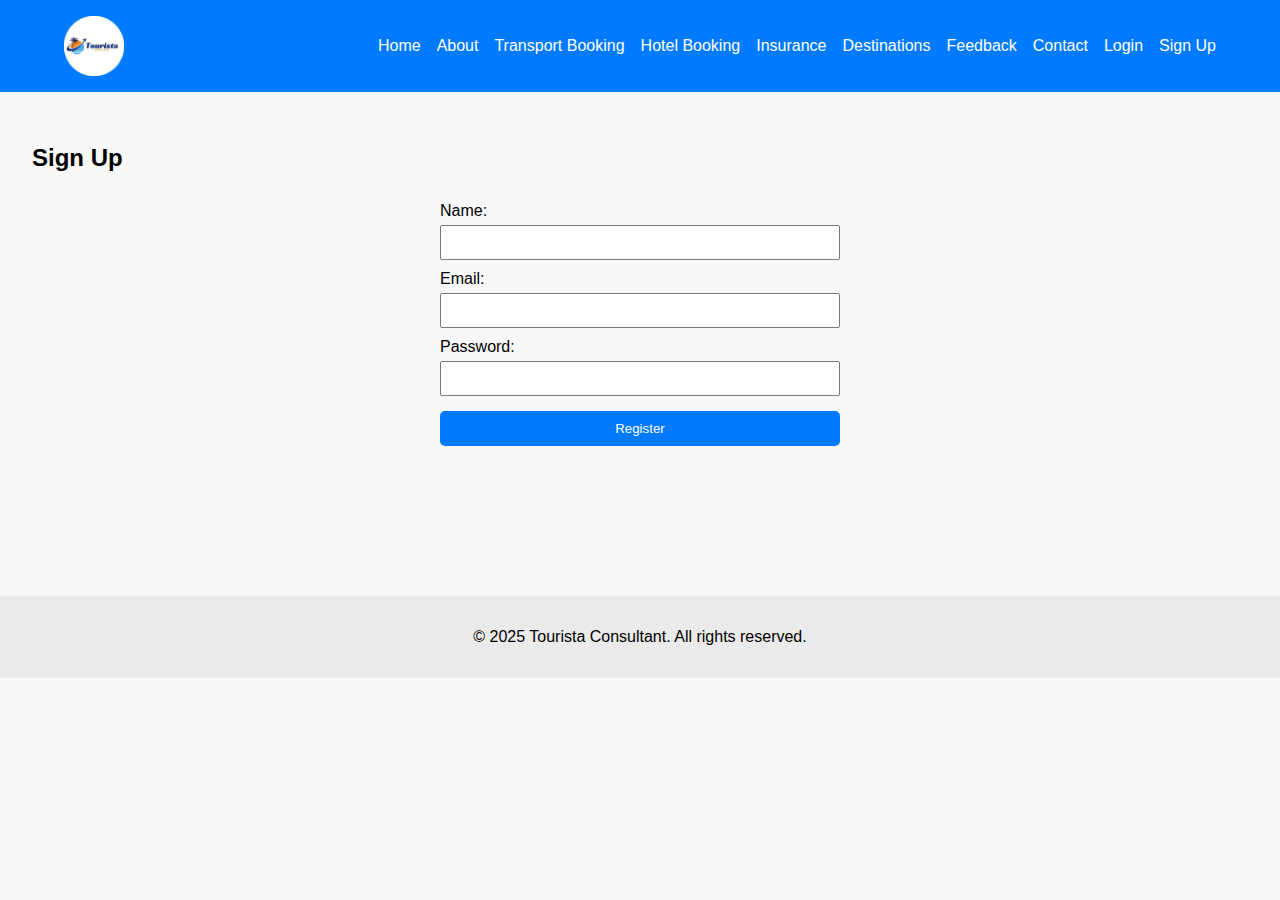
<file: signup.html>
<!DOCTYPE html>
<html lang="en">
<head>
  <meta charset="UTF-8">
  <title>Sign Up</title>
  <link rel="stylesheet" href="css/style.css">
</head>
<body>
<header>
  <div class="header-container">
    <img src="image/logo.png">
    
    <nav>
      <ul>
        <li><a href="index.html">Home</a></li>
        <li><a href="about.html">About</a></li>
        <li><a href="destinations.html">Transport Booking</a></li>
        <li><a href="hotel.html">Hotel Booking</a></li>
        <li><a href="insurance.html">Insurance</a></li>
        <li><a href="destinations1.html">Destinations</a></li>
        <li><a href="feedback.html">Feedback</a></li>
        <li><a href="contact.html">Contact</a></li>
        <li><a href="login.html">Login</a></li>
        <li><a href="signup.html">Sign Up</a></li>
      </ul>
    </nav>
  </div>
</header>

  <main>
    <h2>Sign Up</h2>
    <form>
      <label>Name:</label>
      <input type="text" name="name" required>

      <label>Email:</label>
      <input type="email" name="email" required>

      <label>Password:</label>
      <input type="password" name="password" required>

      <button type="submit">Register</button>
    </form>
  </main>
   <footer class="ftr8">
    <p>&copy; 2025 Tourista Consultant. All rights reserved.</p>
  </footer>
</body>
</html>
</file>
<file: css/style.css>
body {
  margin: 0;
  font-family: Arial, sans-serif;
  background-color: #f8f8f8;
}

header {
  background-color: #007BFF;
  color: white;
  padding: 1em 2em;
}

.header-container {
  display: flex;
  align-items: center;
  justify-content: space-between;
  padding: 0 2em;
}

.header-container img {
  height: 60px; /* Adjust the logo height */
  width: auto;
  margin-right: 20px;
}
header h1 {
  font-size: 1.5em;
  margin: 0;
}


nav ul {
  display: flex;
  justify-content: center;
  gap: 1em;
  list-style: none;
  padding: 0;
}

nav a {
  color: white;
  text-decoration: none;
}

main {
  padding: 2em;
}

.hero {
  background-color: #0056b3;
  color: white;
  padding: 3em;
  text-align: center;
}

.btn {
  background: white;
  color: #007BFF;
  padding: 10px 20px;
  display: inline-block;
  text-decoration: none;
  border-radius: 5px;
}

form {
  display: flex;
  flex-direction: column;
  max-width: 400px;
  margin: auto;
}

form label {
  margin-top: 10px;
}

form input,
form textarea,
form select {
  padding: 8px;
  margin-top: 5px;
}

button {
  margin-top: 15px;
  padding: 10px;
  background: #007BFF;
  color: white;
  border: none;
  border-radius: 5px;
}

footer {
  text-align: center;
  padding: 1em;
  background: #eaeaea;
  margin-top: 12.9em;
}

.ftr1 {
  text-align: center;
  padding: 1em;
  background: #eaeaea;
  margin-top: 21.3em;
}

.ftr2 {
    text-align: center;
  padding: 1em;
  background: #eaeaea;
  margin-top: 17.8em;
}

.ftr3 {
  text-align: center;
  padding: 1em;
  background: #eaeaea;
  margin-top: 17.8em;
}

.ftr4 {
    text-align: center;
  padding: 1em;
  background: #eaeaea;
  margin-top: 21em;
}

.ftr5 {
    text-align: center;
  padding: 1em;
  background: #eaeaea;
  margin-top: 19.1em;
}

.ftr6 {
    text-align: center;
  padding: 1em;
  background: #eaeaea;
  margin-top: 3.7em;
}

.ftr7 {
    text-align: center;
  padding: 1em;
  background: #eaeaea;
  margin-top: 11.7em;
}

.ftr8 {
    text-align: center;
  padding: 1em;
  background: #eaeaea;
  margin-top: 7.4em;
}

.ftr9 {
    text-align: center;
  padding: 1em;
  background: #eaeaea;
  margin-top: 7.4em;
}
.gallery img {
  width: 200px;
  height: auto;
  margin: 10px;
}

.destination {
  display: flex;
  justify-content: space-between;
  align-items: center;
  background-color: #fff;
  margin-bottom: 2em;
  padding: 1em;
  border-radius: 8px;
  box-shadow: 0 2px 5px rgba(0, 0, 0, 0.1);
}

.destination img {
  width: 300px;
  height: auto;
  border-radius: 5px;
}

.destination-text {
  flex: 1;
  margin-right: 2em;
}

.destination-text h3 {
  margin-top: 0;
  color: #007BFF;
}

.destination-text p {
  margin: 0.5em 0 0;
  color: #333;
}
.flight-booking-form {
  display: flex;
  flex-direction: column;
  max-width: 500px;
  margin: 0 auto;
  background-color: #fff;
  padding: 2em;
  border-radius: 10px;
  box-shadow: 0 0 10px rgba(0, 0, 0, 0.1);
}

.flight-booking-form label {
  margin-top: 1em;
  font-weight: bold;
}

.flight-booking-form input,
.flight-booking-form select {
  padding: 10px;
  margin-top: 0.5em;
  border-radius: 5px;
  border: 1px solid #ccc;
}

.flight-booking-form button {
  margin-top: 2em;
  padding: 12px;
  background-color: #007BFF;
  color: white;
  font-size: 1em;
  border: none;
  border-radius: 5px;
  cursor: pointer;
}

.flight-booking-form button:hover {
  background-color: #0056b3;
}
</file>
